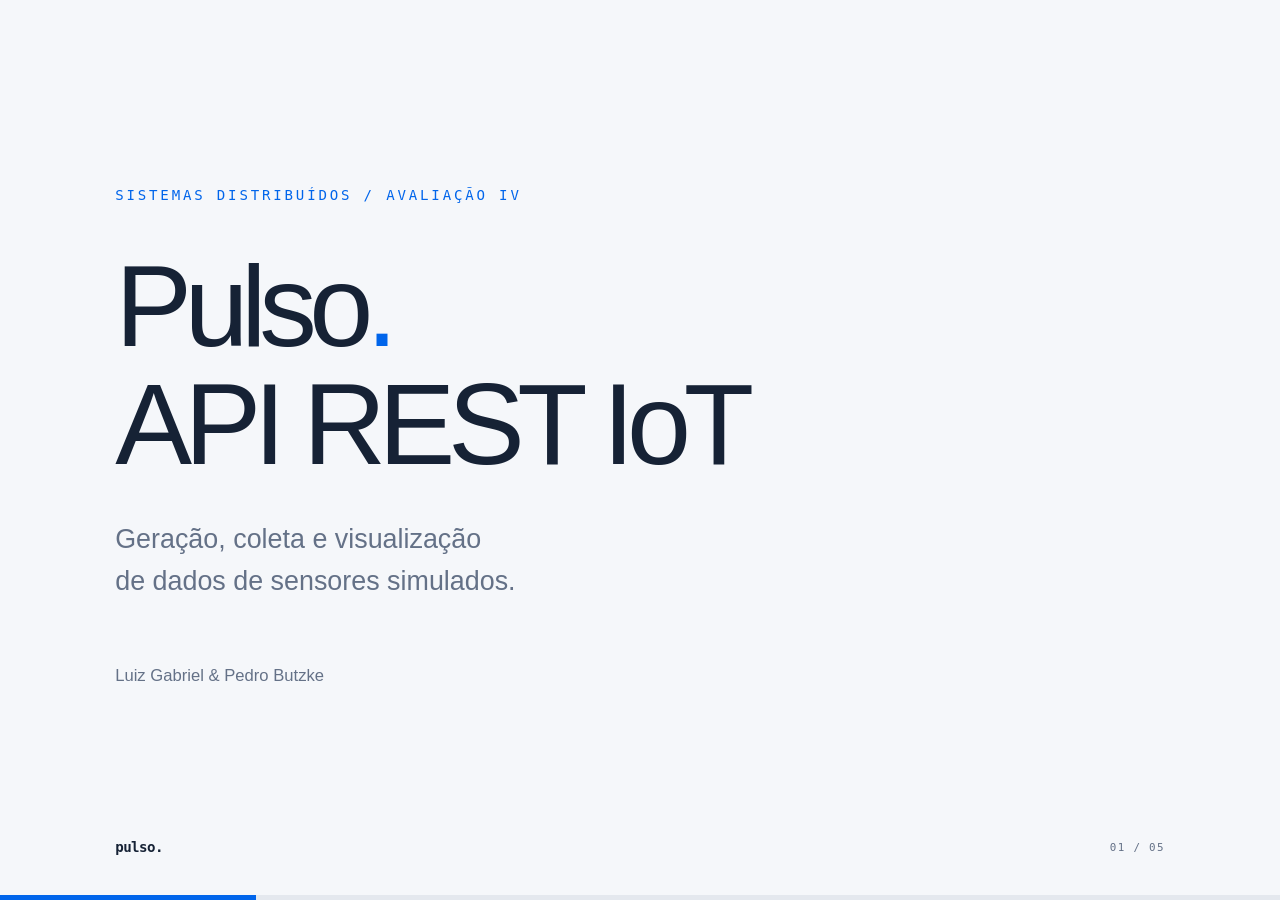
<file: web/apresentacao.html>
<!doctype html>
<html lang="pt-BR">
<head><meta charset="utf-8"><meta name="viewport" content="width=device-width, initial-scale=1"><meta name="theme-color" content="#f5f7fa"><title>Pulso · API REST IoT</title><link rel="icon" href="data:,"><style>
:root{color-scheme:light;--bg:#f5f7fa;--text:#162235;--muted:#647187;--accent:#0065eb}*{box-sizing:border-box}body{margin:0;background:var(--bg);color:var(--text);font-family:"Segoe UI",Arial,sans-serif;overflow:hidden}main{height:100dvh;position:relative}.slide{position:absolute;inset:0;padding:9vh 9vw 12vh;display:flex;flex-direction:column;justify-content:center;visibility:hidden;opacity:0;transition:opacity .25s ease}.slide.active{visibility:visible;opacity:1}.label{color:var(--accent);font:clamp(10px,1.1vw,17px) monospace;letter-spacing:.2em;margin:0 0 5vh}h1{font-size:clamp(52px,9vw,145px);font-weight:500;line-height:1.02;letter-spacing:-.065em;margin:0}h1 span{color:var(--accent)}h2{font-size:clamp(34px,5.7vw,88px);font-weight:500;letter-spacing:-.045em;line-height:1.08;max-width:1000px;margin:0 0 5vh}.description{color:var(--muted);font-size:clamp(18px,2.1vw,32px);line-height:1.55;max-width:850px;margin:4vh 0 0}.authors{font-size:clamp(12px,1.3vw,21px);color:var(--muted);margin:7vh 0 0}.sensor-list{font-size:clamp(22px,3.4vw,54px);line-height:1.7;letter-spacing:-.025em;margin:0}.sensor-list span{color:var(--muted)}.flow{display:flex;align-items:baseline;flex-wrap:wrap;gap:1.5vw;margin:1vh 0 3vh;font-size:clamp(20px,3.8vw,60px);letter-spacing:-.04em}.flow b{color:var(--accent);font-weight:400}.flow em{color:#8a9bb2;font-style:normal}.flow-note{color:var(--muted);font-size:clamp(15px,1.8vw,28px)}.requirements{margin:0;padding:0;list-style:none;font-size:clamp(20px,2.8vw,43px);line-height:1.5}.requirements li{padding:1.2vh 0;border-bottom:1px solid #e0e6ef;max-width:1000px}.requirements small{font-size:.52em;color:var(--muted);display:inline-block;width:8em;letter-spacing:.04em;vertical-align:middle}.demo-link{align-self:flex-start;color:#fff;background:var(--accent);text-decoration:none;font-size:clamp(16px,1.5vw,24px);padding:14px 25px;margin-top:5vh;border-radius:4px}.demo-link:hover{background:#0059d6}.footer{position:fixed;bottom:5vh;left:9vw;right:9vw;display:flex;justify-content:space-between;align-items:center;font:clamp(10px,.85vw,14px) monospace;color:var(--muted);letter-spacing:.12em}.footer strong{color:var(--text);font-size:1.3em;letter-spacing:-.04em}.track{position:fixed;bottom:0;left:0;right:0;height:5px;background:#e4e8ee}.progress{height:100%;width:20%;background:var(--accent);transition:width .3s}.slide:nth-child(2) .label{color:var(--accent)}.slide:nth-child(4) .label{color:var(--accent)}:focus-visible{outline:2px solid var(--accent);outline-offset:8px}
@media(max-width:650px){.slide{padding:9vh 7vw 14vh}.label{margin-bottom:4vh}h2{font-size:39px}.flow{gap:12px;font-size:27px}.requirements{font-size:23px}.requirements small{display:block;font-size:12px;width:auto;margin:4px 0}.description{font-size:19px}.footer{left:7vw;right:7vw;font-size:9px}.authors{font-size:13px}.sensor-list{font-size:26px}}@media(prefers-reduced-motion:reduce){*{transition:none!important}}@media print{body{overflow:visible}.slide{visibility:visible;opacity:1;position:relative;height:100vh;break-after:page}.footer,.track{display:none}}
</style></head>
<body><main aria-label="Apresentação do projeto">
<section class="slide active" aria-label="Slide 1 de 5"><p class="label">SISTEMAS DISTRIBUÍDOS / AVALIAÇÃO IV</p><h1>Pulso<span>.</span><br>API REST IoT</h1><p class="description">Geração, coleta e visualização<br>de dados de sensores simulados.</p><p class="authors">Luiz Gabriel &amp; Pedro Butzke</p></section>
<section class="slide" aria-label="Slide 2 de 5" inert><p class="label">01 / A PROPOSTA</p><h2>Um ambiente.<br>Quatro tipos de sensor.</h2><p class="sensor-list">Temperatura <span>e</span> umidade<br>Luminosidade <span>e</span> movimento</p><p class="description">Leituras periódicas, identificadas e registradas no tempo.</p></section>
<section class="slide" aria-label="Slide 3 de 5" inert><p class="label">02 / O SISTEMA</p><h2>Componentes independentes,<br>conectados por HTTP.</h2><div class="flow"><span>Simulador</span><em>→</em><b>API REST</b><em>→</em><span>Dashboard</span></div><p class="flow-note">Python · JSON · SQLite · HTML/CSS/JavaScript</p><p class="description">O simulador envia. A API valida e armazena.<br>O dashboard consulta e apresenta.</p></section>
<section class="slide" aria-label="Slide 4 de 5" inert><p class="label">03 / A IMPLEMENTAÇÃO</p><h2>Da leitura ao histórico.</h2><ul class="requirements"><li><small>RECEPÇÃO</small> POST /api/sensor/data · porta 8080</li><li><small>PERSISTÊNCIA</small> Leituras armazenadas em SQLite</li><li><small>VISUALIZAÇÃO</small> Últimas leituras, gráficos e histórico</li></ul></section>
<section class="slide" aria-label="Slide 5 de 5" inert><p class="label">04 / DEMONSTRAÇÃO</p><h2>O sistema<br>em funcionamento<span style="color:var(--accent)">.</span></h2><p class="description">Gerar leituras. Acompanhar o envio.<br>Consultar os dados. Visualizar a evolução.</p><a class="demo-link" href="http://localhost:8080/">Abrir o dashboard ↗</a></section>
</main><footer class="footer"><strong>pulso.</strong><span id="counter" aria-live="polite">01 / 05</span></footer><div class="track" role="progressbar" aria-label="Progresso da apresentação" aria-valuemin="1" aria-valuemax="5" aria-valuenow="1"><div class="progress"></div></div>
<script>
const slides=[...document.querySelectorAll('.slide')];let current=0;
if(location.protocol==='http:'||location.protocol==='https:')document.querySelector('.demo-link').href='/';
function show(index){current=Math.max(0,Math.min(slides.length-1,index));slides.forEach((slide,i)=>{slide.classList.toggle('active',i===current);slide.inert=i!==current;});document.getElementById('counter').textContent=`${String(current+1).padStart(2,'0')} / 05`;document.querySelector('.progress').style.width=`${(current+1)/slides.length*100}%`;document.querySelector('.track').setAttribute('aria-valuenow',current+1);history.replaceState(null,'',`#${current+1}`);}
document.addEventListener('keydown',event=>{if(['ArrowRight','ArrowDown','PageDown',' '].includes(event.key)){event.preventDefault();show(current+1);}else if(['ArrowLeft','ArrowUp','PageUp'].includes(event.key)){event.preventDefault();show(current-1);}else if(event.key==='Home'){event.preventDefault();show(0);}else if(event.key==='End'){event.preventDefault();show(slides.length-1);}});
let startX=0;document.addEventListener('touchstart',event=>startX=event.changedTouches[0].clientX,{passive:true});document.addEventListener('touchend',event=>{const delta=event.changedTouches[0].clientX-startX;if(Math.abs(delta)>60)show(current+(delta<0?1:-1));},{passive:true});
const initial=Number(location.hash.slice(1));if(Number.isInteger(initial)&&initial>=1&&initial<=slides.length)show(initial-1);
</script></body></html>
</file>
